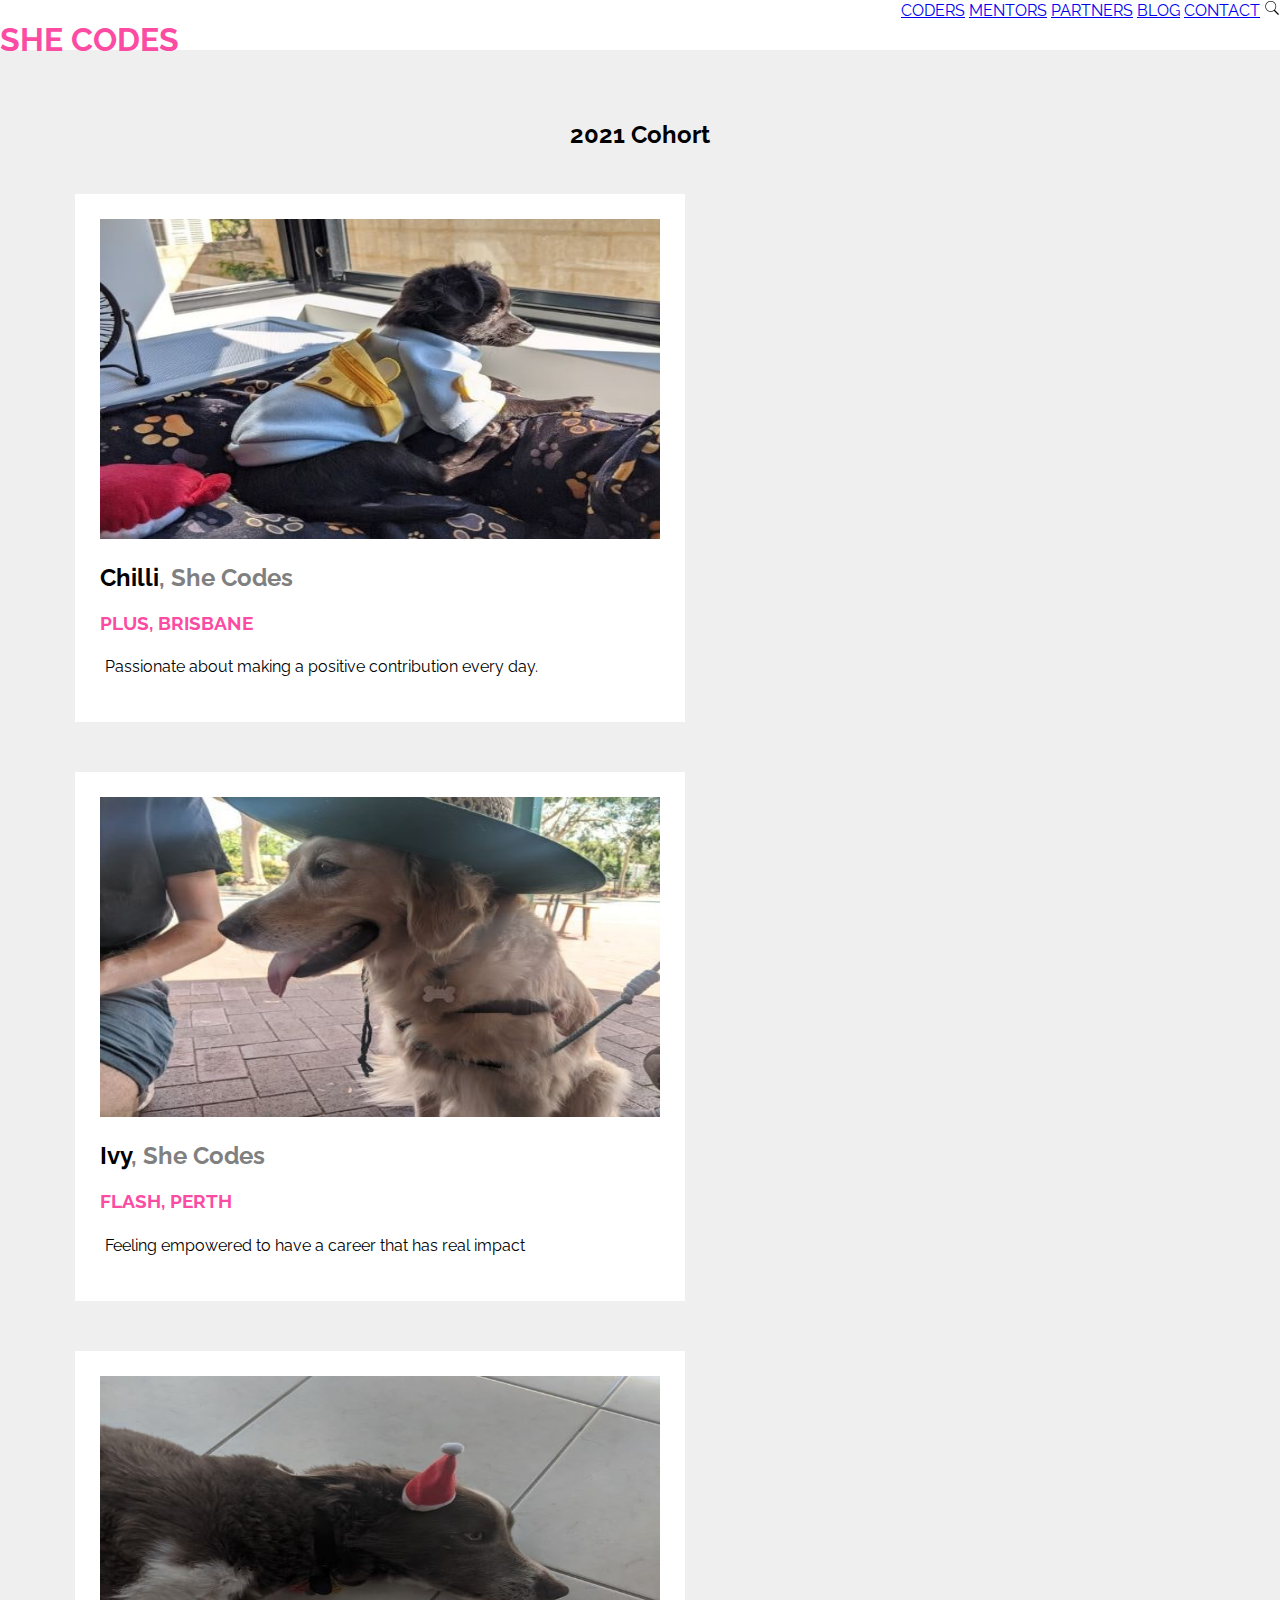
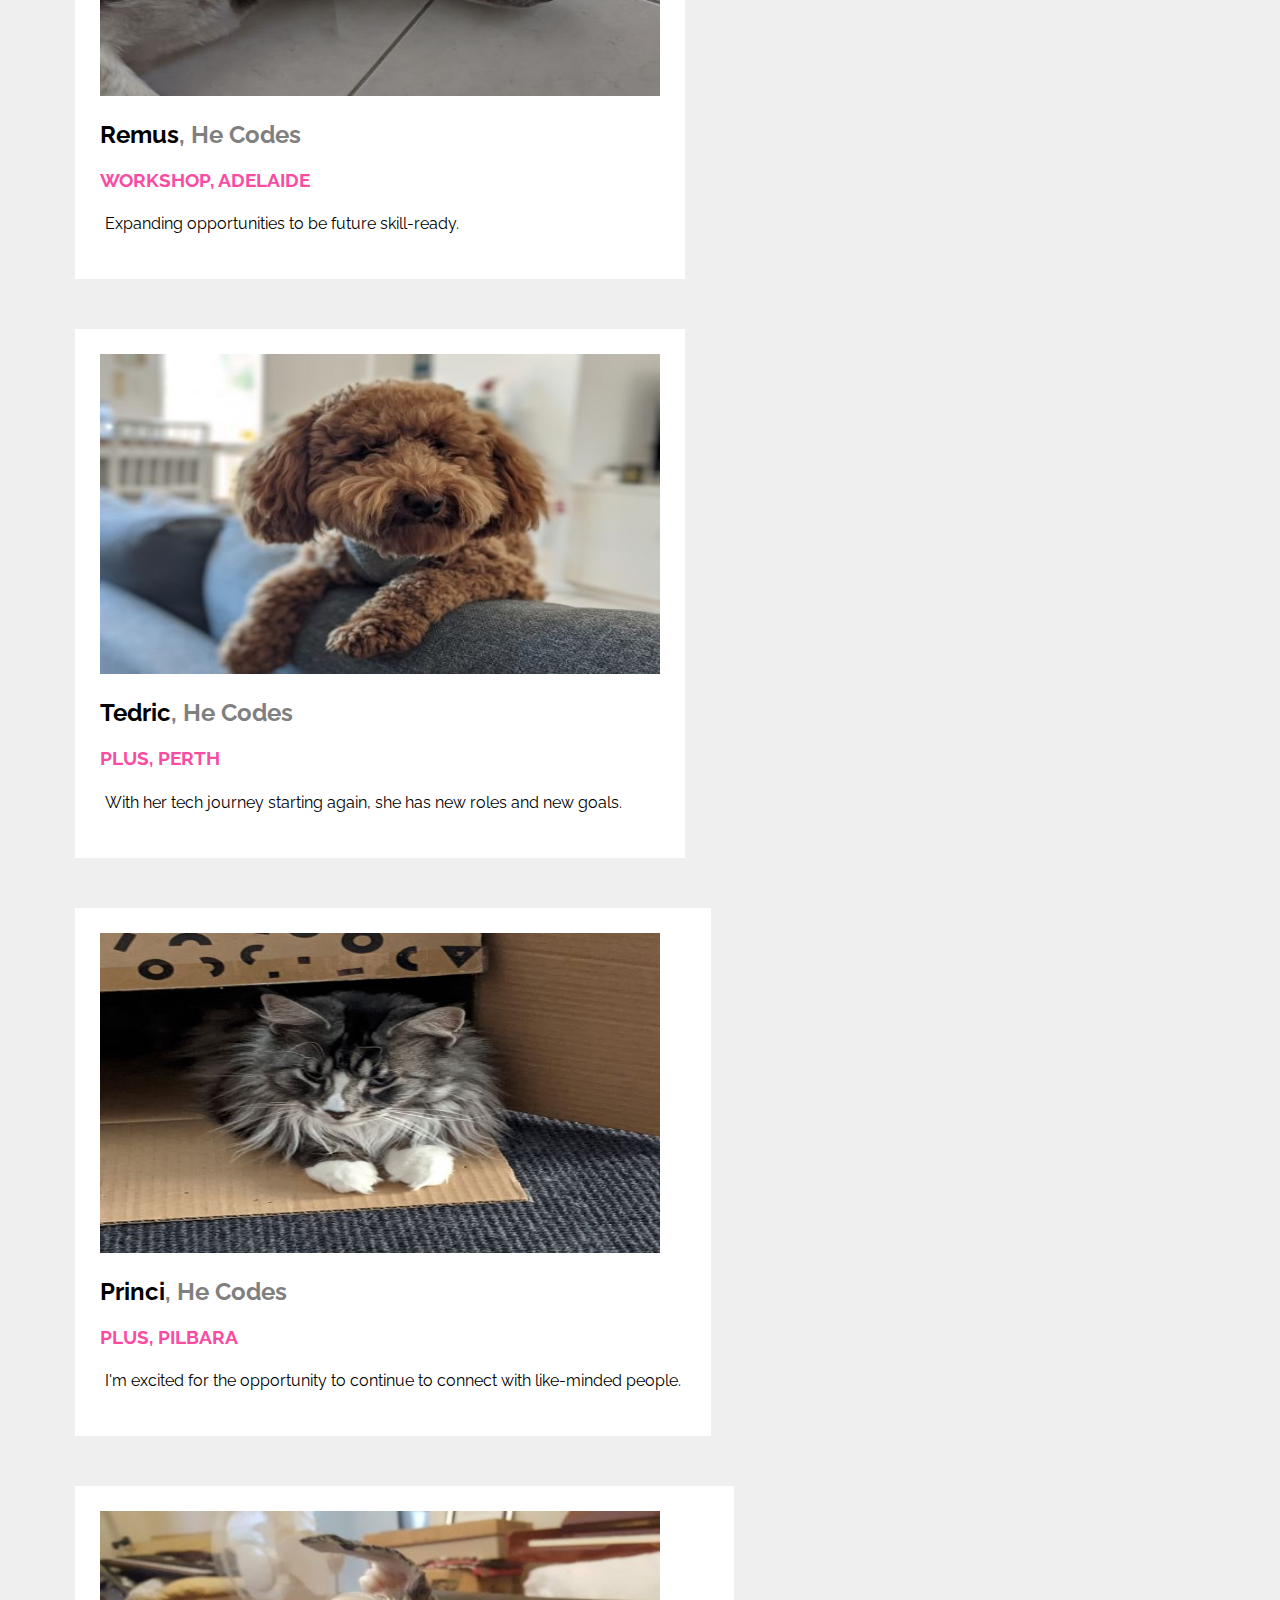
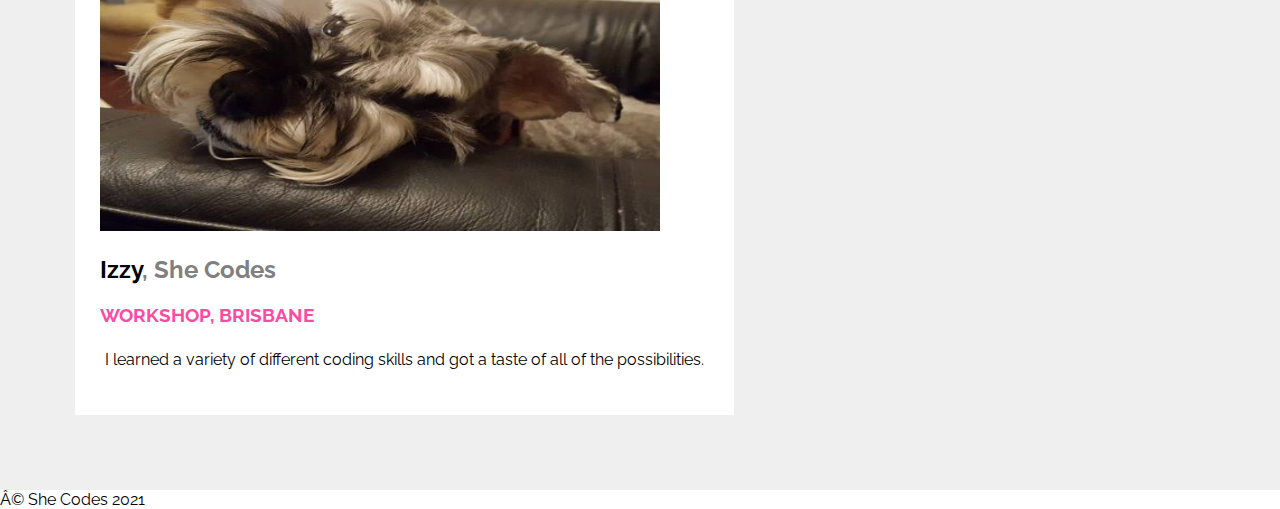
<file: index.html>
<!DOCTYPE html>
<html lang="en">
    <head>
        <meta charset="uft-8">
        <title>She Codes Coders</title>
        <meta name="She Codes" content="She Codes Coders">
        <meta name="author" content="She Codes">
        <link rel="stylesheet" href="styles.css">    
    </head>

<body>
    <header>
            <h1 class="title">She Codes</h1>
       
            <nav class="navigation-links">
                <a href="index.html">CODERS</a>
                <a href="mentors.html">MENTORS</a>
                <a href="partners.html">PARTNERS</a>
                <a href="blog.html">BLOG</a>
                <a href="contact.html">CONTACT</a>
                <img id="nav-img" src="she-codes-cohort/images/search.png" alt="magnifying glass search">
            </nav>         
        
    </header>

    <div class="main-content">  
        <h2 class="centerd-text">2021 Cohort</h2>
            
        <div class="profile">
            <img src="she-codes-cohort/images/chilli.jpg" alt="chilli the dog">
            <h2>Chilli<span class="they-code">, She Codes</span></h2>
            <h3>Plus, Brisbane</h3>
            <p>Passionate about making a positive contribution every day.</p>
        </div>

        <div class="profile">
            <img src="she-codes-cohort/images/ivy.jpg" alt="ivy the dog">
            <h2>Ivy<span class="they-code">, She Codes</span></h2>
            <h3>Flash, Perth</h3>
            <p>Feeling empowered to have a career that has real impact</p>
        </div>

        <div class="profile">
            <img src="she-codes-cohort/images/remus.jpg" alt="remus the dog">
            <h2>Remus<span class="they-code">, He Codes</span></h2>
            <h3>Workshop, Adelaide</h3>
            <p>Expanding opportunities to be future skill-ready.</p>
        </div>

        <div class="profile">
            <img src="she-codes-cohort/images/tedric.jpg" alt="tedric the dog">
            <h2>Tedric<span class="they-code">, He Codes</span></h2>
            <h3>Plus, Perth</h3>
            <p>With her tech journey starting again, she has new roles and new goals.</p>
        </div>

        <div class="profile">
            <img src="she-codes-cohort/images/princi.jpg" alt="princi the cat">
            <h2>Princi<span class="they-code">, He Codes</span></h2>
            <h3>Plus, Pilbara</h3>
            <p>I'm excited for the opportunity to continue to connect with like-minded people.</p>
        </div>

        <div class="profile">
            <img src="she-codes-cohort/images/izzy.jpg" alt="izzy the cat">
            <h2>Izzy<span class="they-code">, She Codes</span></h2>
            <h3>Workshop, Brisbane</h3>
            <p>I learned a variety of different coding skills and got a taste of all of the possibilities.</p>
        </div>
        
    </div>
    <footer>© She Codes 2021</footer>

</body>

</html>
</file>
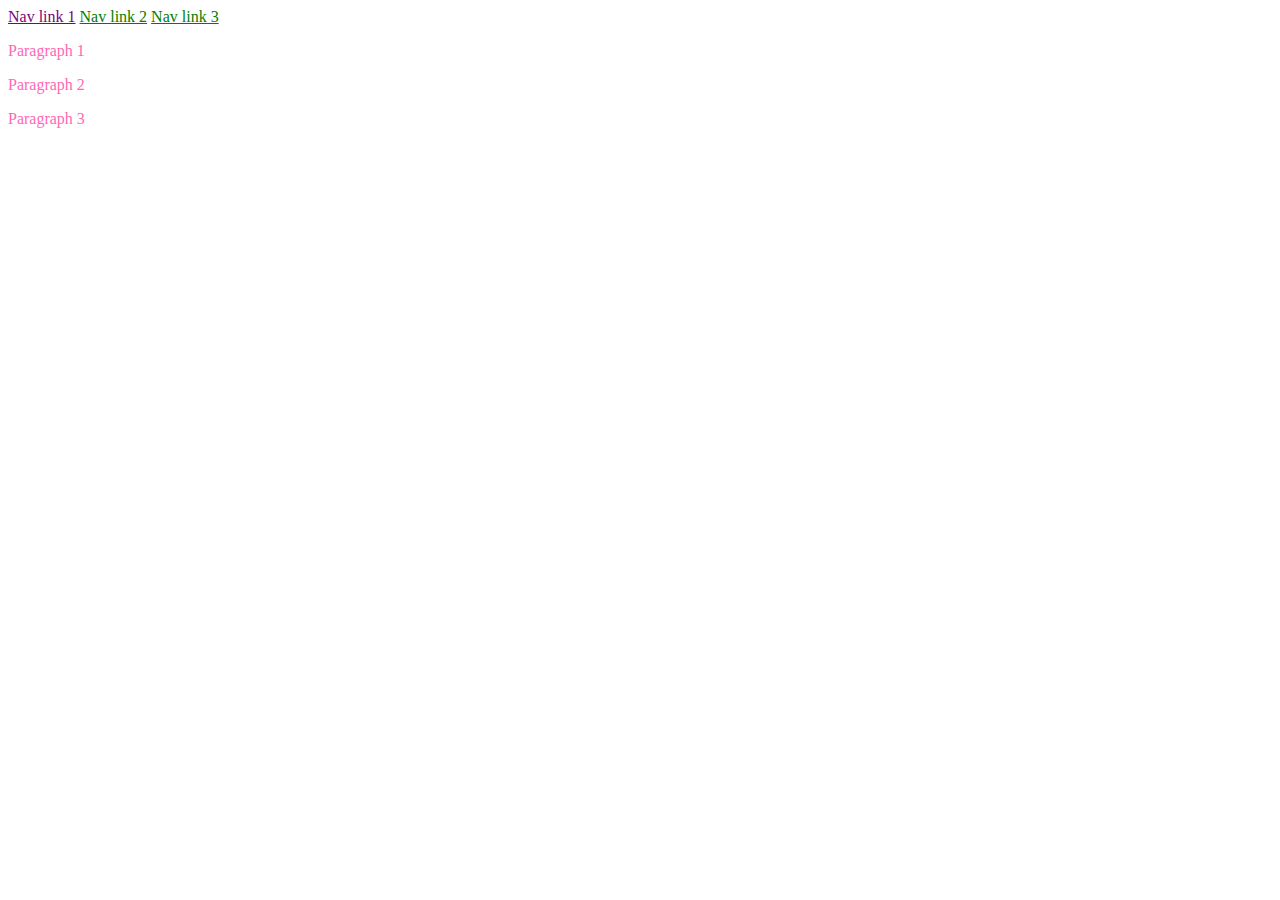
<file: css-specificity/index.html>
<!doctype html>

<html lang="en">
    <head>
        <meta charset="utf-8">
        <title>CSS Specificity</title>
        <meta name="description" content="CSS Specificity">
        <meta name="author" content="She Codes">
        <link rel="stylesheet" href="styles.css">
    </head>

    <body>

        <header>
            <nav>
                <a class="nav-link" id="link-1" href="#">Nav link 1</a>
                <a class="nav-link" href="#">Nav link 2</a>
                <a class="nav-link" href="#">Nav link 3</a>
            </nav>
        </header>

        <div>
            <p class="paragraph-link" id="paragraph-1">Paragraph 1</p>
            <p class="paragraph-link">Paragraph 2</p>
            <p class="paragraph-link">Paragraph 3</p>
        </div>

    </body>

</html>
</file>
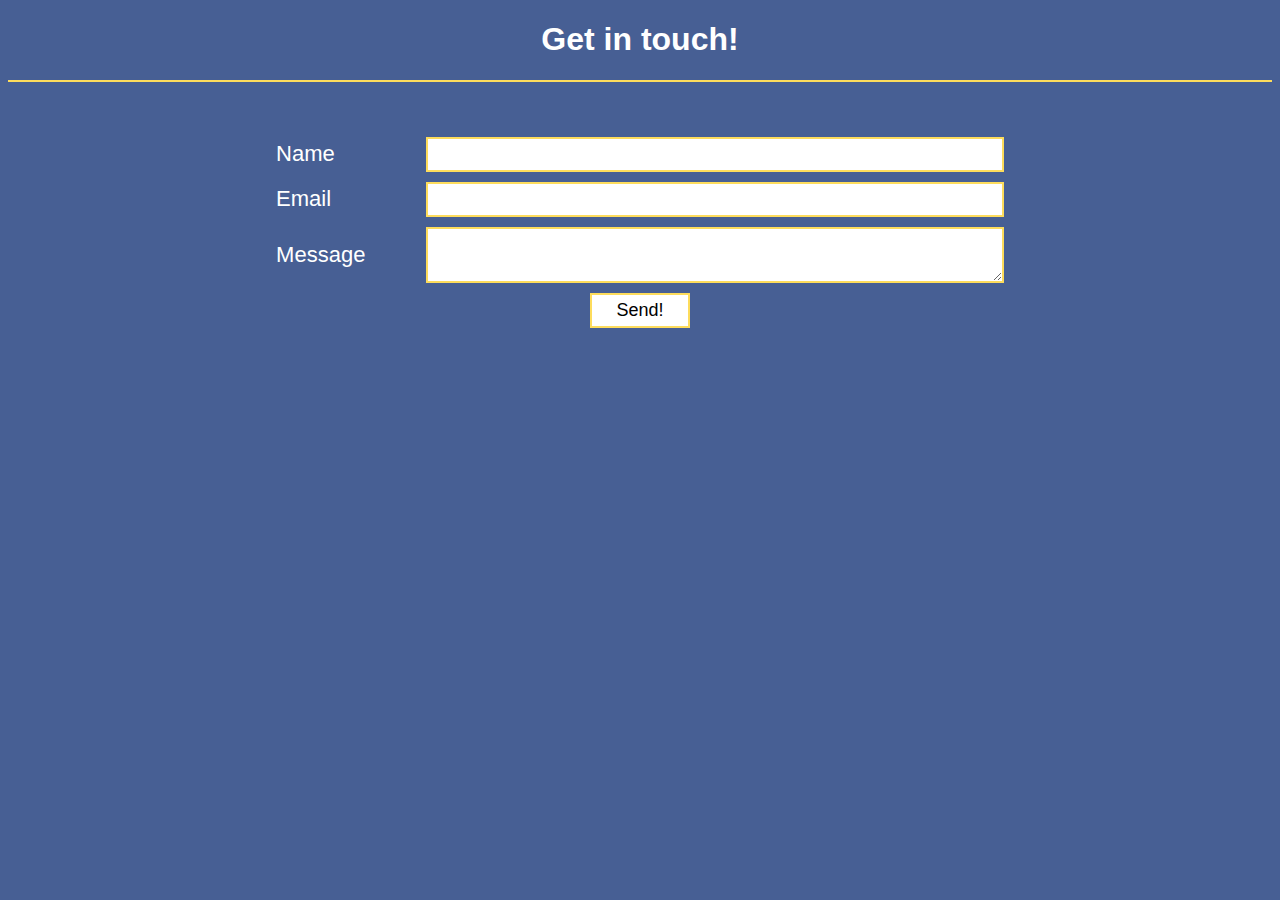
<file: forms-starter/index.html>
<!doctype html>

<html lang="en">
    <head>
        <meta charset="utf-8">
        <meta name="viewport" content="width=device-width, initial-scale=1, shrink-to-fit=no">
        <title>Introduction to Forms</title>
        <link rel="stylesheet" href="styles.css">
    </head>

    <body>
        <header>
            <h1>Get in touch!</h1>
        </header>

        <form action="https://formspree.io/f/mvolzznj" 
        method="POST">
            <!-- your code here -->
            <div class="form-item">
                <label for="name">Name</label>
                <input type="text" id="name" name="name">
            </div>
            <div class="form-item">
                <label for="mail">Email</label>
                <input type="email" id="mail" name="email">
            </div>
            <div class="form-item">
                <label for="message">Message</label>
                <textarea id="message" name="message"></textarea>
            </div>
            <div class="form-item">
                <button type="submit">Send!</button>
            </div>
        </form>

    </body>
</html>
</file>
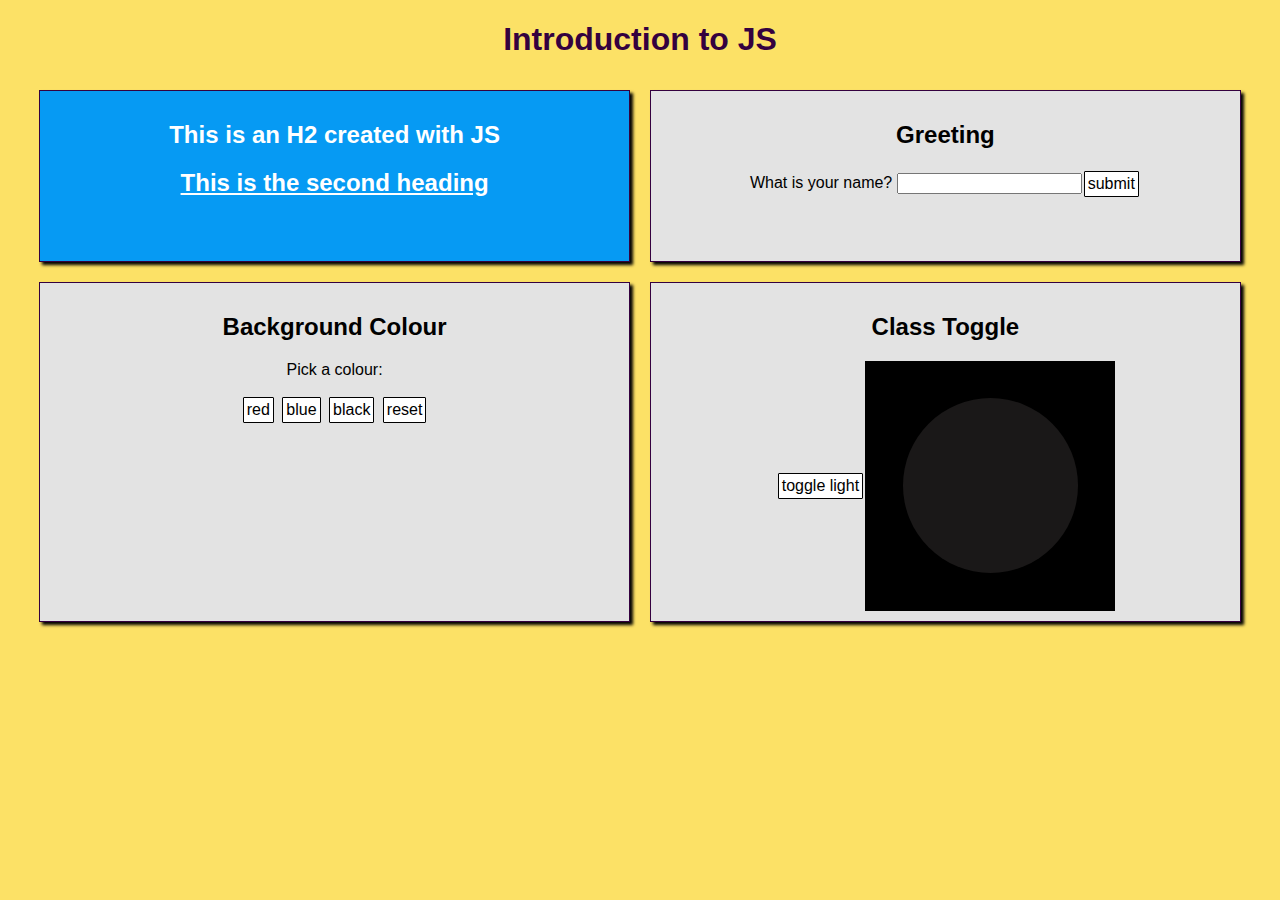
<file: intro-to-js/index.html>
<!DOCTYPE html>
<html lang="en">
    <head>
        <meta charset="utf-8">
        <title>Introduction to JavaScript</title>
        <meta name="description" content="JavaScript Demo">
        <meta name="author" content="She Codes">
        <link rel="stylesheet" href="styles.css">
    </head>
    
    <body>
        <header>
            <h1>Introduction to JS</h1>
        </header>

        <div id="wrapper">
            <div id="starter-div" class="component">
            </div>

            <div id="greeting" class="component">
                <h2>Greeting</h2>
                <form>
                    <div class="form-item">
                        <label for="name">What is your name?</label>
                        <input type="text" id="name" name="name">
                    </div>
                    <input type="button" onclick="showName()" value="submit">
                </form>
                <p id="greeting-text"></p>
            </div>
            <div id="colour" class="component">
                <h2>Background Colour</h2>
                <p>Pick a colour:</p>
                <input type="button" onclick="changeColour('#f74850')" value="red">
                <input type="button" onclick="changeColour('#000FFF')" value="blue">
                <input type="button" onclick="changeColour('#000000')" value="black">

                <input type="button" onclick="resetColour()" value="reset">
            </div>

            <div id="on-off" class="component">
                <h2>Class Toggle</h2>
                <div id="class-toggle-containter">
                    <input type="button" onclick="toggleLightbulb()" value="toggle light">
                    <div id="toggle-wrapper">
                        <div id="light"></div>
                    </div>
                </div>
            </div>
        </div>
    </body>
    <script src="script.js"></script>
</html>
</file>
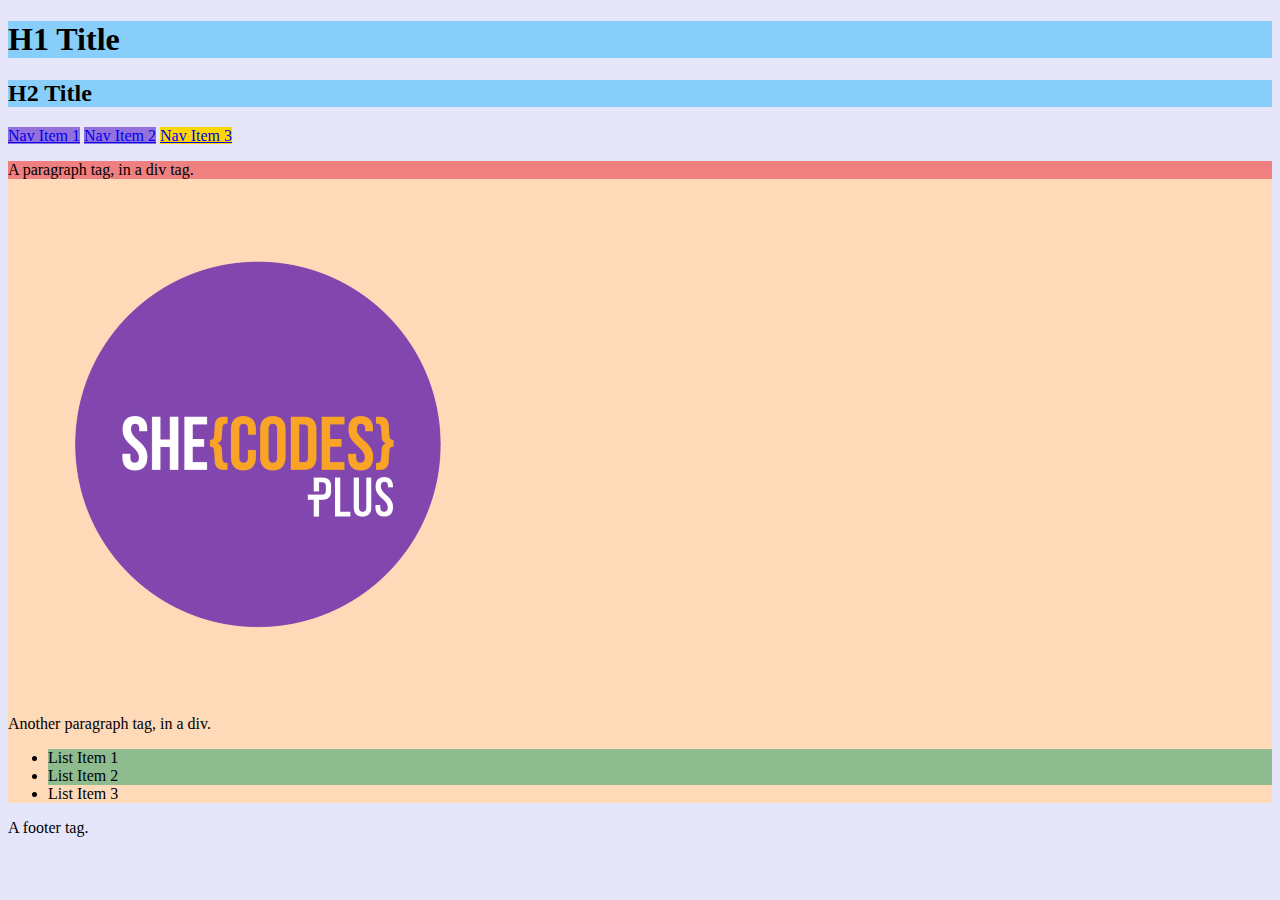
<file: introduction-to-css-selectors/index.html>
<!doctype html>

<html lang="en">
    <head>
        <meta charset="utf-8">
        <title>CSS Selectors</title>
        <meta name="description" content="CSS Selectors Playground">
        <meta name="author" content="She Codes">
        <link rel="stylesheet" href="styles.css">
    </head>
    <body>
        <header>
            <h1 class="main-heading">H1 Title</h1>
            <h2 class="main-heading">H2 Title</h2>
            <nav>
                <a class="nav-style-one"href="#">Nav Item 1</a>
                <a class="nav-style-one"href="#">Nav Item 2</a>
                <a class="nav-style-two"href="#">Nav Item 3</a>
            </nav>
        </header>
        <div id="main-text">
            <p id="first-paragraph">A paragraph tag, in a div tag.</p>
            <img src="logo.png" alt="She Codes Logo.">
            <p>Another paragraph tag, in a div.</p>
            <ul>
                <li class="list-item">List Item 1</li>
                <li class="list-item">List Item 2</li>
                <li>List Item 3</li>
            </ul>
        </div>
        <footer>
            A footer tag.
        </footer>
    </body>
</html>
</file>
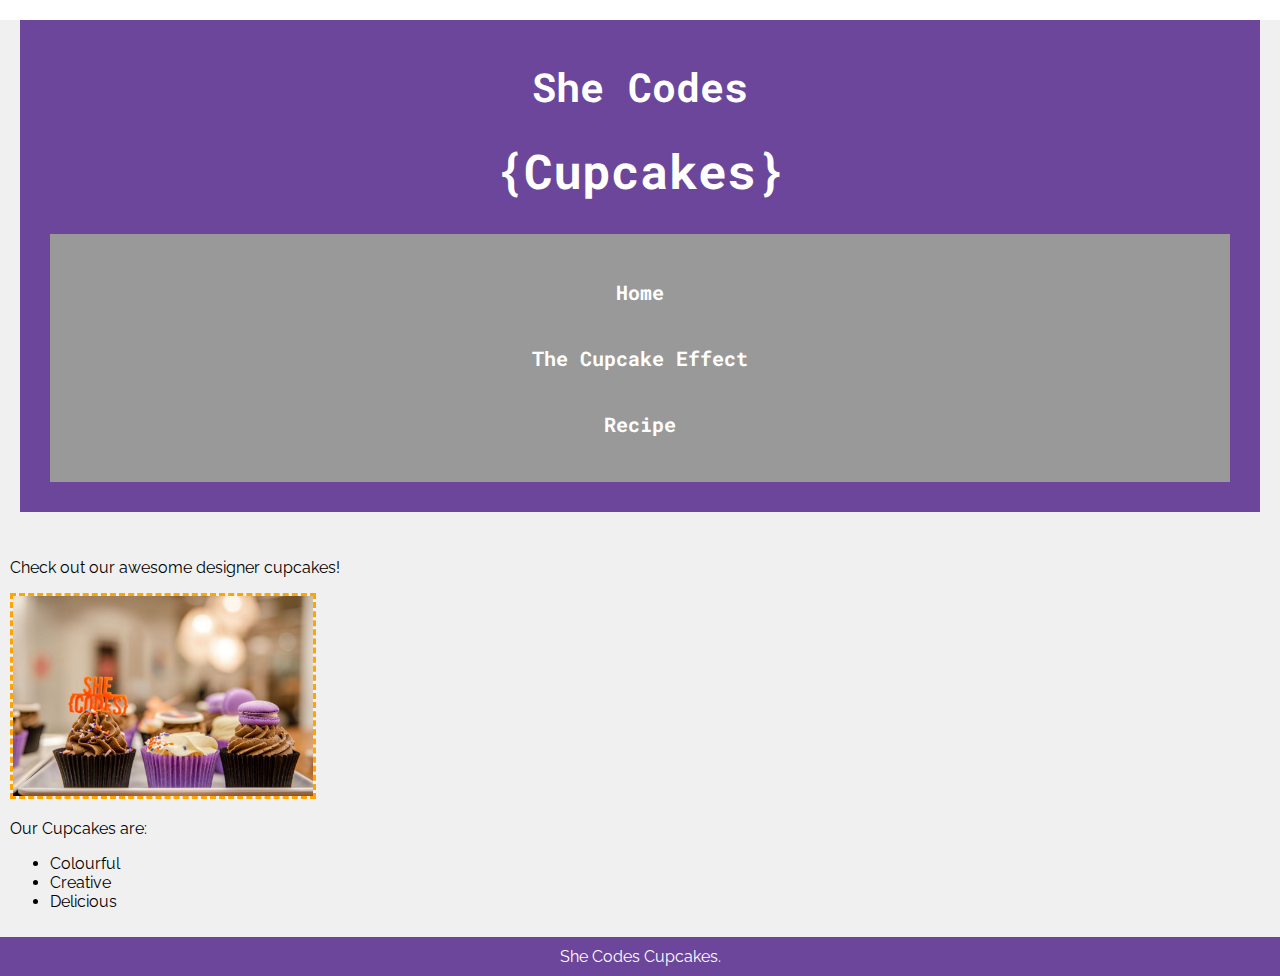
<file: introduction-to-css/index.html>
<!doctype html>

<html lang="en">
    <head>
        <meta charset="utf-8">
        <title>She Codes Cupcakes</title>
        <meta name="description" content="She Codes Cupcakes">
        <meta name="author" content="She Codes">
        <link rel="stylesheet" href="styles.css">
    </head>
    <body>
        <header>
            <h1>She Codes</h1>
            <h2>{Cupcakes}</h2>
            <nav>
                <a href="index.html">Home</a>
                <a href="cupcake-effect.html">The Cupcake Effect</a>
                <a href="recipe.html">Recipe</a>
            </nav>
        </header>
        <div>
            <p>Check out our awesome designer cupcakes!</p>
            <img class="small-img"src="images/cupcake-1.jpg" alt="She Codes Cupcakes.">
            <p>Our Cupcakes are:</p>
            <ul>
                <li>Colourful</li>
                <li>Creative</li>
                <li>Delicious</li>
            </ul>
        </div>
        <footer>
            She Codes Cupcakes.
        </footer>
    </body>
</html>
</file>
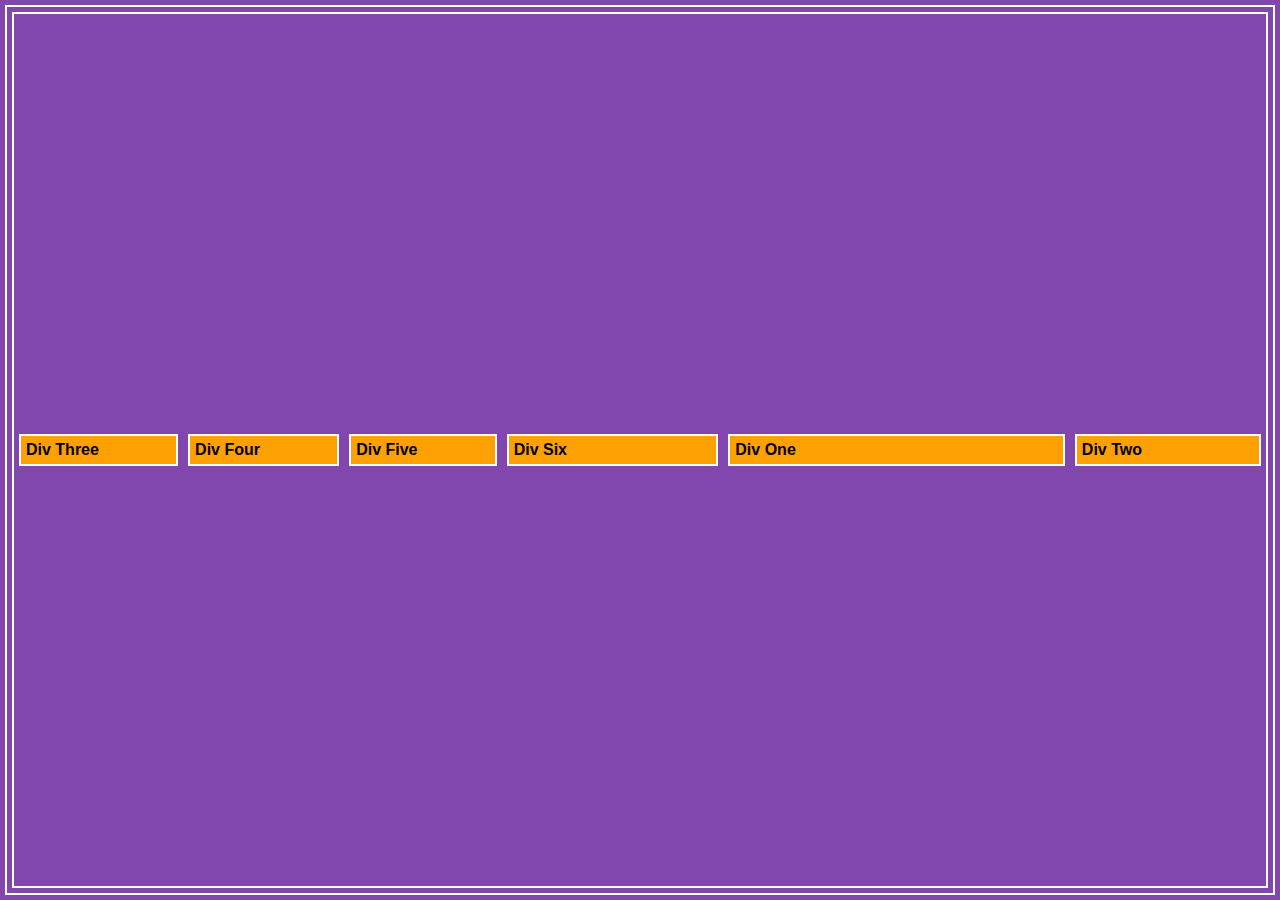
<file: introduction-to-flexbox/index.html>
<!doctype html>

<html lang="en">
    <head>
        <meta charset="utf-8">
        <meta name="viewport" content="width=device-width, initial-scale=1, shrink-to-fit=no">
        <title>Introduction to Flexbox</title>
        <link rel="stylesheet" href="styles.css">
    </head>

    <body>
        <div class="demo-div" id="div-1">Div One</div>
        <div class="demo-div" id="div-2">Div Two</div>
        <div class="demo-div" id="div-3">Div Three</div>
        <div class="demo-div" id="div-4">Div Four</div>
        <div class="demo-div" id="div-5">Div Five</div>
        <div class="demo-div" id="div-6">Div Six</div>
    </body>
</html>
</file>
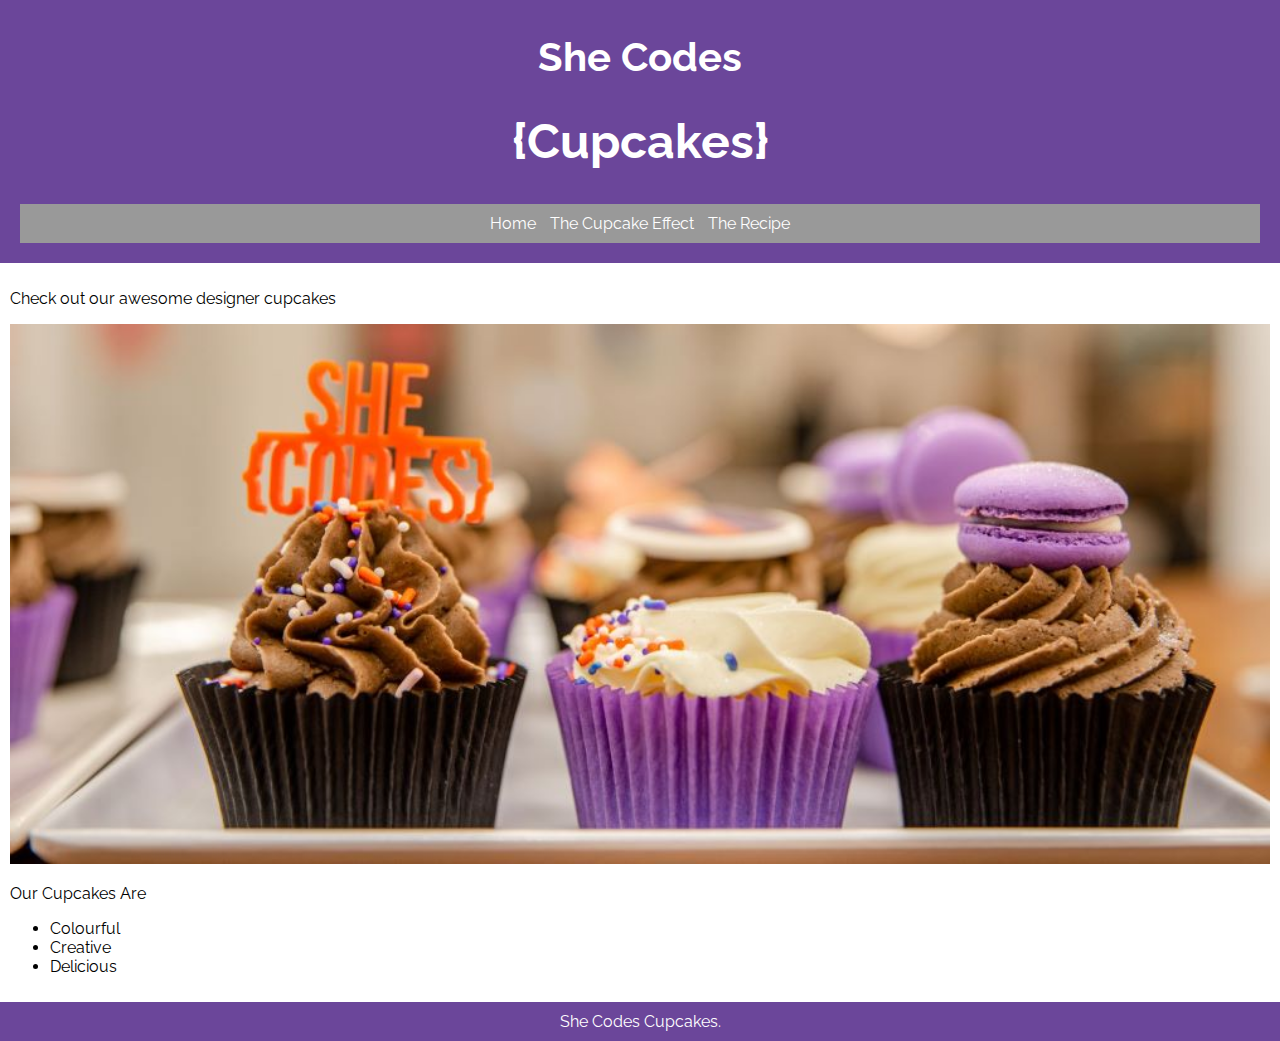
<file: introduction-to-html/index.html>
<!DOCTYPE html>
<html lang="en">
    <head>
        <meta charset="uft-8">
        <title>She Codes Cupcakes</title>
        <meta name="discription" content="She Codes Cupcakes">
        <meta name="author" content="She Codes">
        <link rel="stylesheet" href="styles.css">    
    </head>

    <body>
        <header>
            <h1>She Codes</h1>
            <h2>{Cupcakes}</h2>
            <nav>
                <a href="index.html">Home</a>
                <a href="cupcake-effect.html">The Cupcake Effect</a>
                <a href="recipe.html">The Recipe</a>
            </nav>          
        </header>

        <div>
            <p>Check out our awesome designer cupcakes</p>
            <img src="images/cupcake-1.jpg" alt="She Codes Cupcakes">
            <p>Our Cupcakes Are</p>
            <ul>
                <li>Colourful</li>
                <li>Creative</li>
                <li>Delicious</li>
            </ul>
        </div>

        <footer>
            She Codes Cupcakes.
        </footer>

    </body>

</html>
</file>
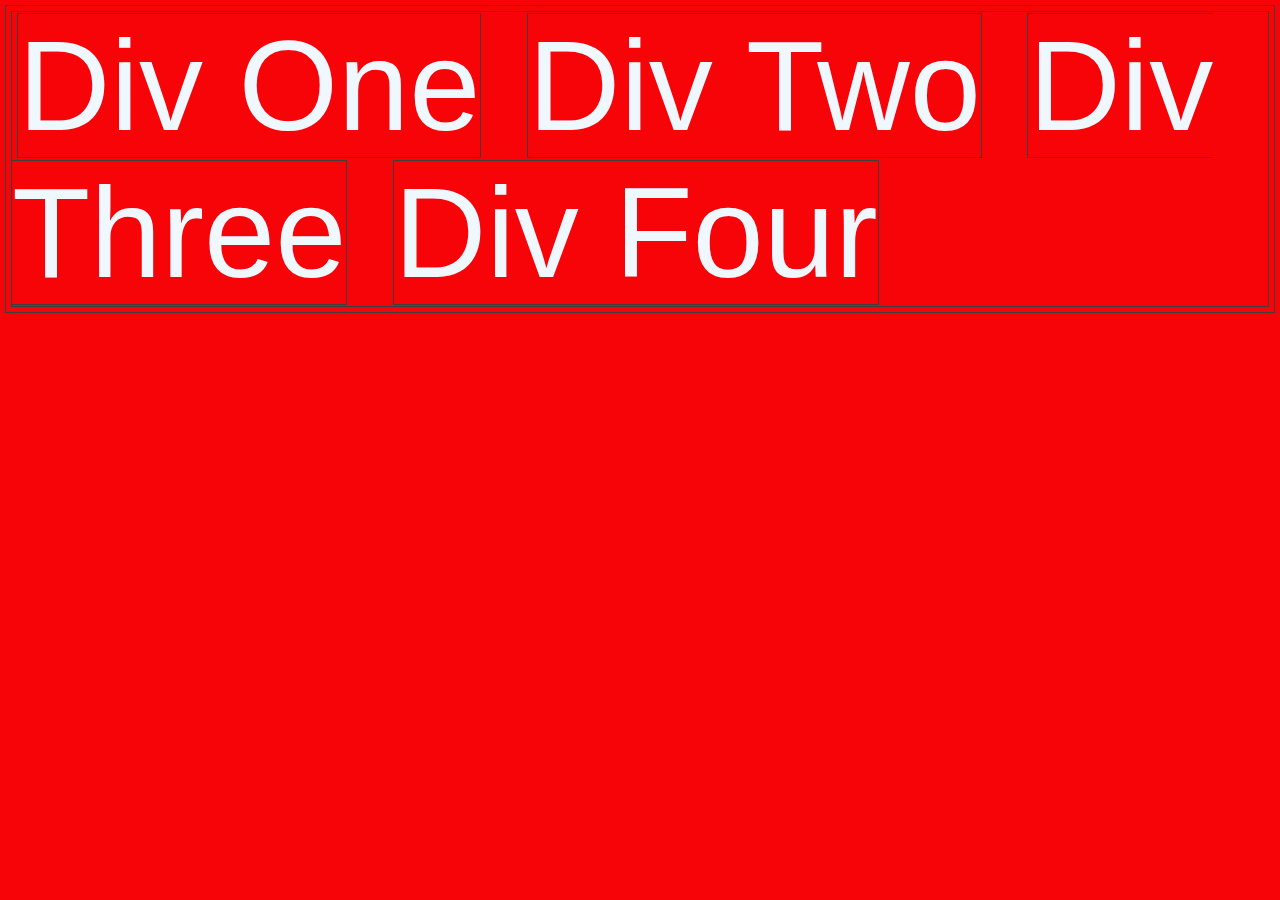
<file: introduction-to-media-queries/index.html>
<!doctype html>

<html lang="en">
    <head>
        <meta charset="utf-8">
        <meta name="viewport" content="width=device-width, initial-scale=1.0">
        <title>Media Queries</title>
        <link rel="stylesheet" href="styles.css">
    </head>

    <body>
        <div id="div-1">Div One</div>
        <div id="div-2">Div Two</div>
        <div id="div-3">Div Three</div>
        <div id="div-4">Div Four</div>
    </body>
</html>
</file>
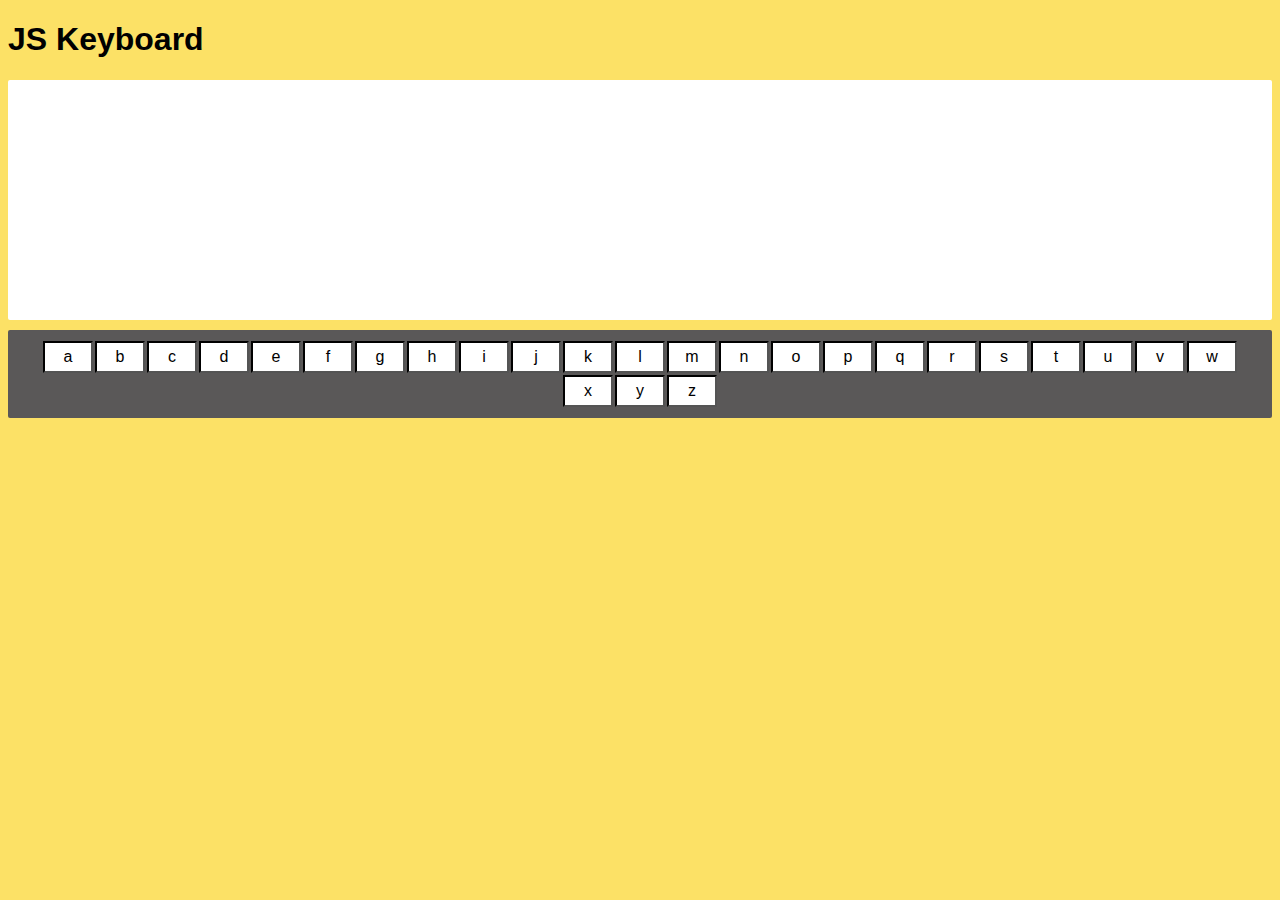
<file: keyboard/index.html>
<!DOCTYPE html>
<html lang="en">
    <head>
        <meta charset="utf-8">
        <title>JS Keyboard</title>
        <meta name="description" content="JavaScript Demo">
        <meta name="author" content="She Codes">
        <link rel="stylesheet" href="styles.css">
    </head>
    
    <body>
        <header>
            <h1>JS Keyboard</h1>
        </header>

        <div id="keyboard-wrapper">
            <div id="output">
                <p id="output-text">
                </p>
            </div>
            <div id="keyboard"></div>
        </div>

        <script src="script.js"></script>
    </body>
</html>
</file>
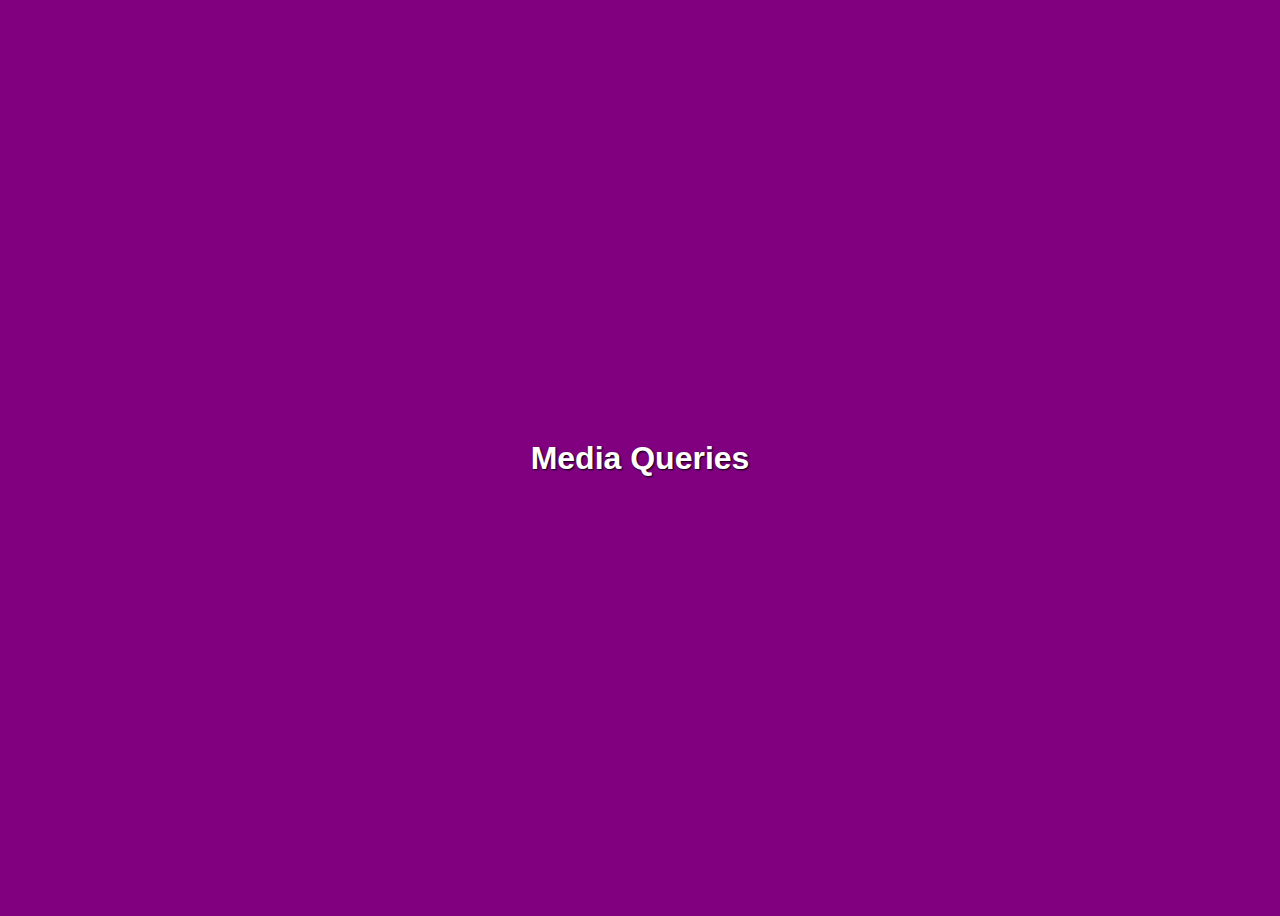
<file: media-queries-demo/index.html>
<!doctype html>

<html lang="en">
    <head>
        <meta charset="utf-8">
        <meta name="viewport" content="width=device-width, initial-scale=1.0">
        <title>Media Queries</title>
        <link rel="stylesheet" href="styles.css">
    </head>

    <body>

        <h1>Media Queries</h1>

    </body>
</html>
</file>
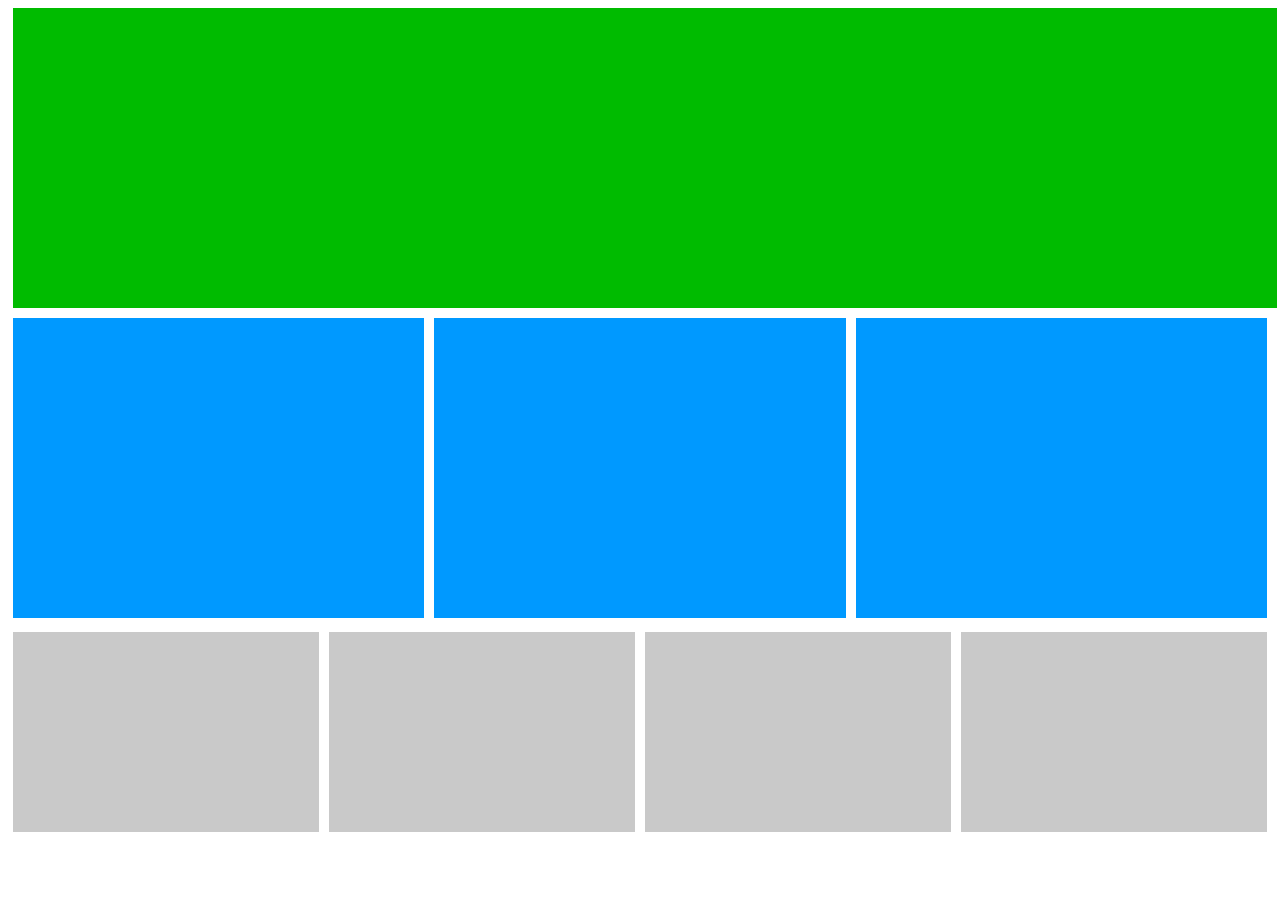
<file: media-queries-exercise-1/index.html>
<!DOCTYPE html>

<html lang="en">
    <head>
        <meta charset="utf-8" />
        <meta name="viewport" content="width=device-width, initial-scale=1.0" />
        <title>Media Queries</title>
        <link rel="stylesheet" href="styles.css" />
    </head>

    <body>
        <main>
            <div class="green-box box"></div>
            <div id="blue-section">
                <div class="blue-box box"></div><div class="blue-box box"></div><div class="blue-box box"></div>
            </div>
            <div id="grey-section">
                <div class="grey-box box"></div><div class="grey-box box"></div><div class="grey-box box"></div><div class="grey-box box"></div>
            </div>
        </main>
    </body>
</html>
</file>
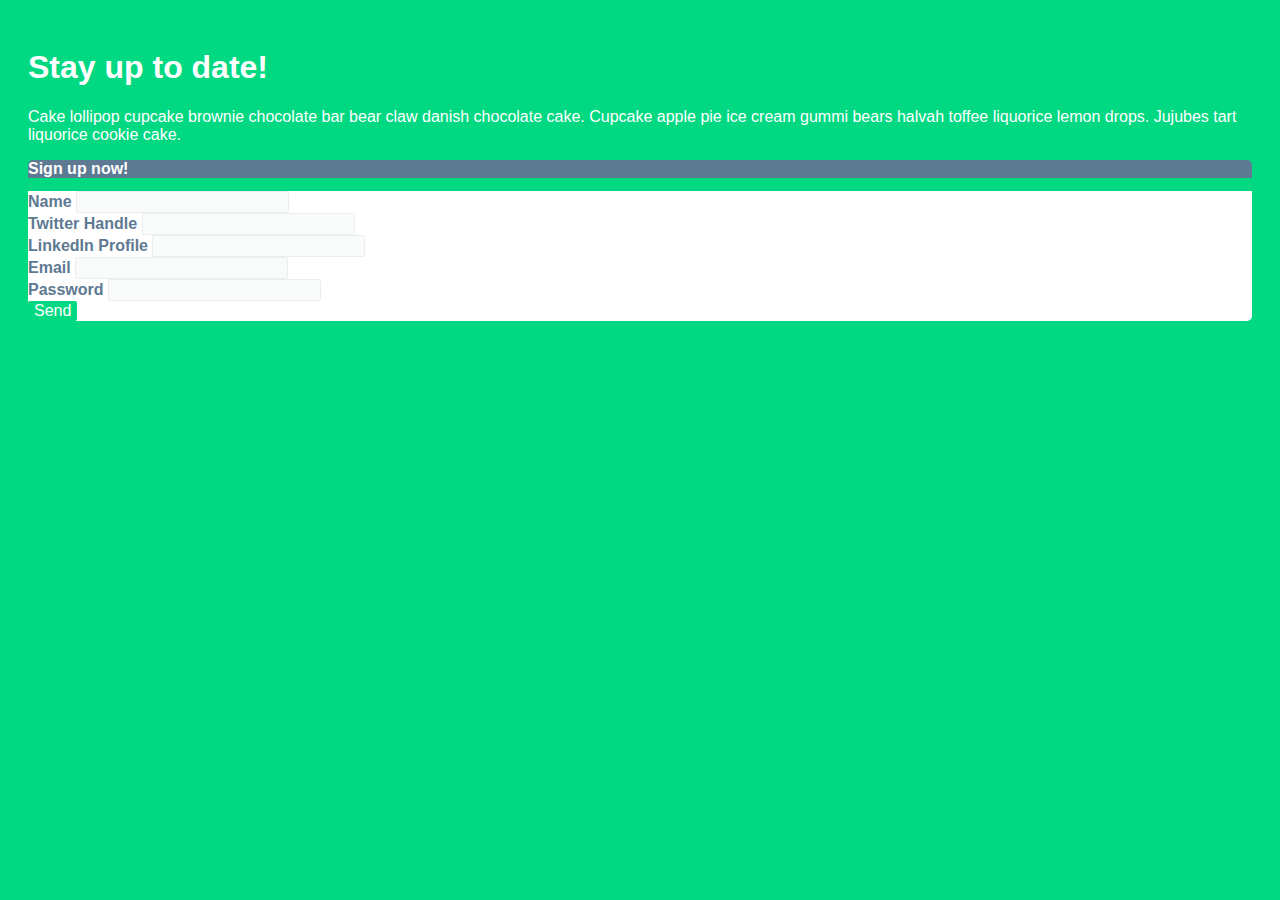
<file: media-queries-exercise-2/index.html>
<!DOCTYPE html>

<html lang="en">
    <head>
        <meta charset="utf-8" />
        <meta name="viewport" content="width=device-width, initial-scale=1.0" />
        <title>Media Queries</title>
        <link rel="stylesheet" href="styles.css" />
    </head>

    <body>
        <main>
            <header>
                <h1>Stay up to date!</h1>
                <p>
                    Cake lollipop cupcake brownie chocolate bar bear claw danish
                    chocolate cake. Cupcake apple pie ice cream gummi bears
                    halvah toffee liquorice lemon drops. Jujubes tart liquorice
                    cookie cake.
                </p>
            </header>
            <div id="form-wrapper">
                <h2>Sign up now!</h2>
                <form action="" method="">
                    <div class="form-item">
                        <label for="name">Name</label>
                        <input type="text" id="name" name="name" />
                    </div>
                    <div class="row">
                        <div class="form-item">
                            <label for="twitter">Twitter Handle</label>
                            <input type="text" id="twitter" name="twitter" />
                        </div>
                        <div class="form-item">
                            <label for="linkedin">LinkedIn Profile</label>
                            <input type="text" id="linkedin" name="linkedin" />
                        </div>
                    </div>
                    <div class="row">
                        <div class="form-item">
                            <label for="mail">Email</label>
                            <input type="email" id="mail" name="email" />
                        </div>
                        <div class="form-item">
                            <label for="message">Password</label>
                            <input
                                type="password"
                                id="message"
                                name="message"
                            />
                        </div>
                    </div>
                    <div class="form-item">
                        <button type="submit">Send</button>
                    </div>
                </form>
            </div>
        </main>
    </body>
</html>
</file>
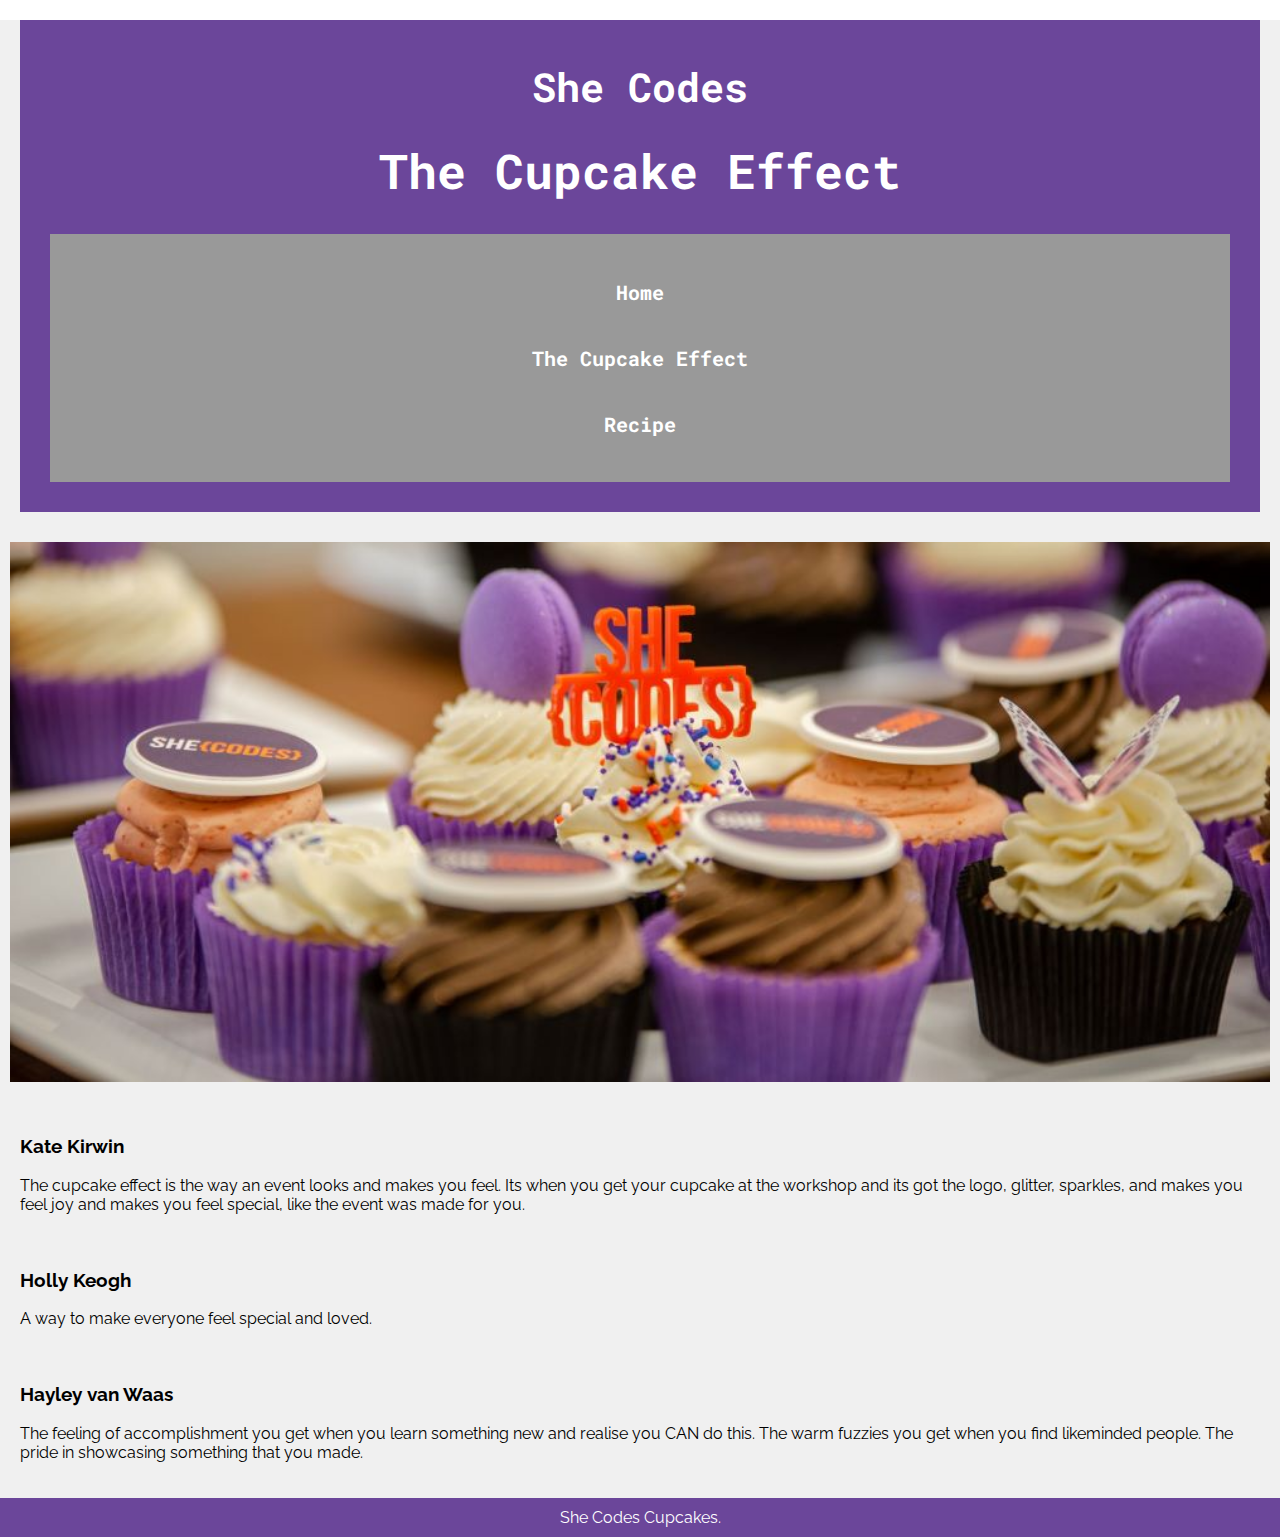
<file: introduction-to-css/cupcake-effect.html>
<!doctype html>

<html lang="en">
    <head>
        <meta charset="utf-8">
        <title>She Codes Cupcakes</title>
        <meta name="description" content="She Codes Cupcakes">
        <meta name="author" content="She Codes">
        <link rel="stylesheet" href="styles.css">
    </head>

    <body>

        <header>
            <h1>She Codes</h1>
            <h2>The Cupcake Effect</h2>
            <nav>
                <a href="index.html">Home</a>
                <a href="cupcake-effect.html">The Cupcake Effect</a>
                <a href="recipe.html">Recipe</a>
            </nav>
        </header>

        <div>            
            <img src="images/cupcake-2.jpg" alt="She Codes branded Cupcakes.">
        </div>

        <div>
            <div>
                <h3>Kate Kirwin</h3>
                <p>
                    The cupcake effect is the way an event looks and makes you feel.
                    Its when you get your cupcake at the workshop and its got the logo,
                    glitter, sparkles, and makes you feel joy and makes you feel special,
                    like the event was made for you.
                </p>
            </div>
            <div>
                <h3>Holly Keogh</h3>
                <p>A way to make everyone feel special and loved.</p>
            </div>
            <div>
                <h3>Hayley van Waas</h3>
                <p>The feeling of accomplishment you get when you learn something new
                    and realise you CAN do this. The warm fuzzies you get when you find likeminded
                    people. The pride in showcasing something that you made.
                </p>
            </div>
        </div>

        <footer>
            She Codes Cupcakes.
        </footer>

    </body>

</html>
</file>
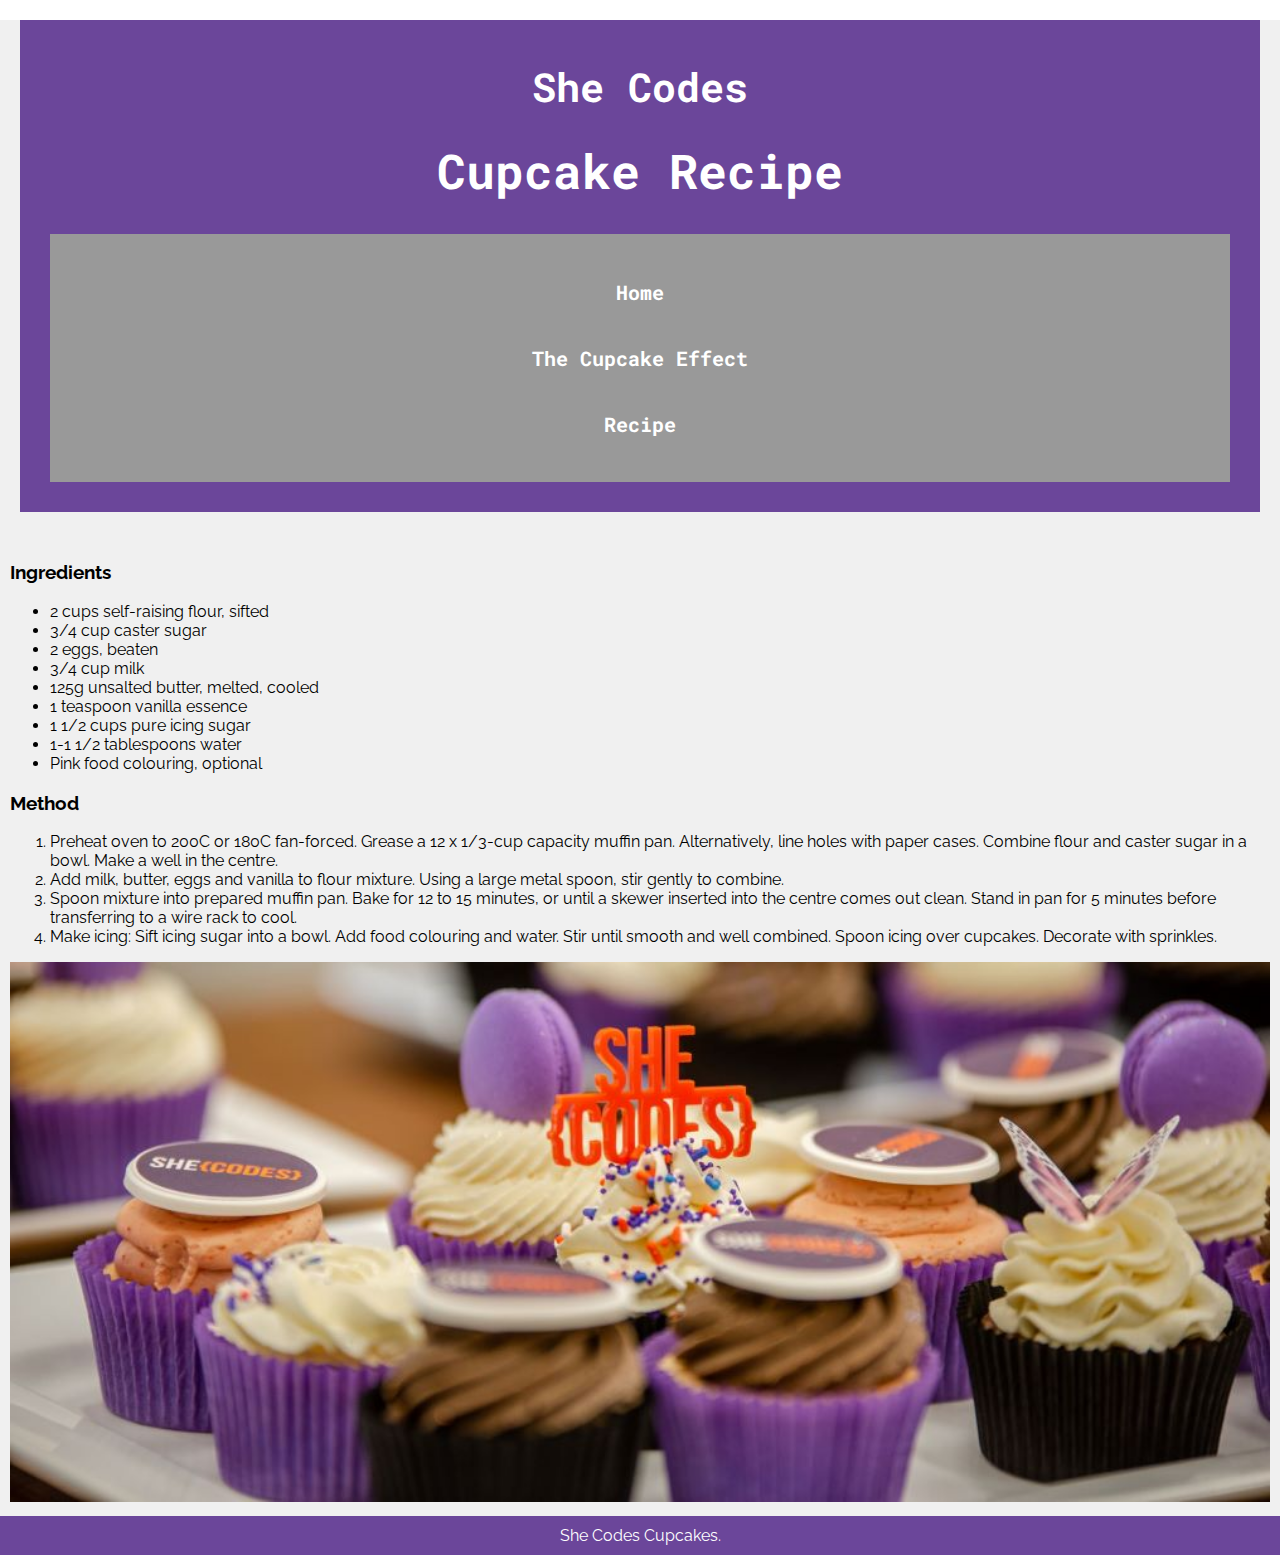
<file: introduction-to-css/recipe.html>
<!doctype html>

<html lang="en">
    <head>
        <meta charset="utf-8">
        <title>She Codes Cupcakes</title>
        <meta name="description" content="She Codes Cupcakes">
        <meta name="author" content="She Codes">
        <link rel="stylesheet" href="styles.css">
    </head>
    <body>
        <header>
            <h1>She Codes</h1>
            <h2>Cupcake Recipe</h2>
            <nav>
                <a href="index.html">Home</a>
                <a href="cupcake-effect.html">The Cupcake Effect</a>
                <a href="recipe.html">Recipe</a>
            </nav>
        </header>
        <div>
            <h3>Ingredients</h3>
            <ul>
                <li>2 cups self-raising flour, sifted</li>
                <li>3/4 cup caster sugar</li>
                <li>2 eggs, beaten</li>
                <li>3/4 cup milk</li>
                <li>125g unsalted butter, melted, cooled</li>
                <li>1 teaspoon vanilla essence</li>
                <li>1 1/2 cups pure icing sugar</li>
                <li>1-1 1/2 tablespoons water</li>
                <li>Pink food colouring, optional</li>
            </ul>
            <h3>Method</h3>
            <ol>
                <li>Preheat oven to 200C or 180C fan-forced.
                    Grease a 12 x 1/3-cup capacity muffin pan.
                    Alternatively, line holes with paper cases.
                    Combine flour and caster sugar in a bowl.
                    Make a well in the centre.</li>
                <li>Add milk, butter, eggs and vanilla to flour mixture.
                    Using a large metal spoon, stir gently to combine.</li>
                <li>Spoon mixture into prepared muffin pan. Bake for 12 to 15 minutes,
                    or until a skewer inserted into the centre comes out clean.
                    Stand in pan for 5 minutes before transferring to a wire rack to
                    cool.</li>
                <li>Make icing: Sift icing sugar into a bowl.
                    Add food colouring and water.
                    Stir until smooth and well combined.
                    Spoon icing over cupcakes.
                    Decorate with sprinkles.
                </li>
            </ol>
            <img src="images/cupcake-2.jpg" alt="She Codes branded Cupcakes.">
        </div>
        <footer>
            She Codes Cupcakes.
        </footer>
    </body>
</html>
</file>
<file: styles.css>
/* * {
    border: 2px solid grey;
} */

@import url('https://fonts.googleapis.com/css2?family=Raleway&display=swap');

html {
    font-family: 'Raleway', sans-serif;
    /* background-color: #fff; */
}

body {
    margin: 0;
}

header {
    height: 50px;
}

.title,
.navigation-links {
    display: inline-block;
}  

.title {
    float: left;
}

.navigation-links {
    float: right;
}

.centerd-text {
    text-align: center;
}

.main-content {
    background-color: rgb(240, 239, 239);
    padding: 50px;
}

.profile {
    display: inline-block;
    background-color: white;
    margin: 25px;
    max-width: 75em;
    padding: 25px;
    border: 10px;
    
}

.profile p {
    width: fit-content;
    height: fit-content;
    padding: 5px;
    margin-bottom: 1em;
}

#nav-img {
    width: 1rem;
    height: 1rem;
}

h1 {
    font-weight: 900;
}

h1, 
h3, 
a:hover {
    color: rgb(251, 75, 163);
    text-transform: uppercase;
    font-weight: bolder;
}

.they-code {
    color: grey;
}

.profile img {
    width: 35rem;
    height: 20rem;
}
</file>
<file: css-specificity/styles.css>
nav a {
    color: red;
}


.nav-link {
    color: black;
}


nav a.nav-link {
    color: green;
}


nav a.nav-link#link-1 {
    color: purple;
}


html div p {
    color: darkgrey;
}


body div p {
    color: hotpink;
}
</file>
<file: forms-starter/styles.css>
body {
    background-color: #475F94;
    color: #fff;
    font-family: "Gill Sans", sans-serif;
}

header {
    border-bottom: 2px solid #FDDC5C;
    text-align: center;
}

form {
    margin: 50px auto;
    width: 90%;
}

.form-item {
    display: flex;
    justify-content: center;
    align-items: center;
    padding: 5px;
}

.form-item label {
    flex-basis: 150px;
    font-size: 22px;
}

.form-item input,
.form-item textarea {
    flex-basis: 50%;
    border: 2px solid #FDDC5C;
}

.form-item input:hover,
.form-item textarea:hover {
    border: 2px solid #FA4224;
}

.form-item input,
.form-item textarea,
.form-item button {
    border: 2px solid #FDDC5C;
    background-color: #FFF;
    padding: 5px;
    font-size: 18px;
}

.form-item button:hover {
    border: 2px solid #FA4224;
    background-color: #FA4224;
    color: #FFF;
}

.form-item button {
    width: 100px;
}
</file>
<file: intro-to-js/styles.css>
body {
    background-color: #FCE166;
    font-family: Arial;
}

h1 {
    color: #34013F;
    text-align: center;
}

#wrapper {
    display: flex;
    flex-wrap: wrap;
    justify-content: center;
}

.component {
    border: 1px solid #34013F;
    flex-basis: 45%;
    margin: 10px;
    padding: 10px;
    text-align: center;
    box-shadow: 3px 3px 3px #000;;
    background-color: #e3e3e3;
}

input[type=button] {
    margin: 2px;
    padding: 3px;
    border: 1px solid black;
    border-radius: 1px;
    background-color: #fff;
    font-size: 16px;
}

input[type=button]:hover {
    cursor: pointer;
    box-shadow: -2px 2px 0px black;
}

#starter-div {
    min-height: 100px;
    background-color: #069AF3;
}

.js-header {
    color: #FFF;
}

#second-h2 {
    text-decoration: underline;
}

form {
    display: flex;
    align-items: center;
    justify-content: center;
}

#greeting-text {
    height: 20px;
}

#class-toggle-containter {
    display: flex;
    justify-content: center;
    align-items: center;
}

#toggle-wrapper {
    width: 250px;
    height: 250px; 
    background-color: black;
    display: flex;
    justify-content: center;
    align-items: center;
}

#light {
    height: 175px;
    width: 175px;
    background-color: #1a1818 ;
    border-radius: 50%;
}

.on {
    box-shadow: inset 0 0 150px yellow, 0px 0 30px yellow;
}
</file>
<file: introduction-to-css-selectors/styles.css>
body {
    background-color: lavender;
}

.list-item {
    background-color: darkseagreen;
}

.main-heading {
    background-color: lightskyblue;
}

#first-paragraph {
    background-color: lightcoral;
}

.nav-style-one {
    background-color: mediumpurple;
}

.nav-style-two {
    background-color: gold;
}

#main-text {
    background-color: peachpuff;
}
</file>
<file: introduction-to-css/styles.css>
@import url('https://fonts.googleapis.com/css2?family=Raleway&display=swap');
@import url('https://fonts.googleapis.com/css2?family=Monoton&display=swap');
@import url('https://fonts.googleapis.com/css2?family=Monoton&family=Readex+Pro&family=Roboto+Mono:ital,wght@0,200;0,300;0,400;0,700;1,200;1,300&display=swap');

/* for erverything = * */
/* * {
    border: 1px solid rgb(230, 18, 18);
} */
html {
    font-family: 'Raleway', sans-serif;
    background-color: #fff;
}

body {
    margin: 0;
    background-color: #f0f0f0;
}

header {
    text-align: center;
    background-color: #6b469a;
    padding: 20px;
    margin: 20px;
    font-family: 'Roboto Mono', monospace;
    font-size: 20px;
    font-weight: bold;
}

h1 {
    font-size: 2.5rem;
    line-height: 2.5rem;;
    color: #fff;
    /* margin: 20px;
    padding: 20px; */
}

h2 {
    font-size: 3rem;
    line-height: 3rem;
    color: #fff;
    /* margin: 15px;
    padding: 20px; */

}

nav {
    margin: 10px;
    padding: 10px;
    background-color: #999999;
}

a {
    color: #fff;
    text-decoration: none;
    padding: 5px;
    margin: 30px;
}

a:hover {
    color: #fda103;
    border-bottom: 2px solid #fda103;
}


div {
    padding: 10px;
}

img {
    width: 100%;
    height: 60vh;
    object-fit: cover;
    object-position: bottom;
}

footer {
    text-align: center;
    background-color: #6b469a;
    padding: 10px;
    color: #fff;
}

nav a {
    display: block;
}

.small-img {
    width: 300px;
    height: 200px;
    border: 3px dashed #FFA500;
}
</file>
<file: introduction-to-flexbox/styles.css>
* {
    border: 2px solid #fff;
    margin: 5px;
}

html {
    height: calc(100% - 14px);
}

body {
    background-color: #8246AF;
    font-family: Arial, Helvetica, sans-serif;
    font-size: 1rem;
    font-weight: bold;
    height: calc(100% - 14px);
    display: flex;
    justify-content: center;
    flex-wrap: wrap;
    align-content: center;
}

div {
    padding: 5px;
    background-color: #FDA103;
}

/*** Your code here ***/

.demo-div {
    flex-grow: 1;
}

#div-6 {
    flex-grow: 2;
    order: 1; 
    /* order - everything 0 until you say 1 */
}

#div-1 {
    flex-basis: 20%;
    order: 2;

}

#div-2 {
    flex-basis: 100px;
    order: 3    ;

}
</file>
<file: introduction-to-html/styles.css>
/* #fda103 6b469a */
@import url('https://fonts.googleapis.com/css2?family=Raleway&display=swap');

html {
    font-family: 'Raleway', sans-serif;
    background-color: #fff;
}

body {
    margin: 0;
}

header {
    text-align: center;
    background-color: #6b469a;
    padding: 10px;
}

h1 {
    font-size: 2.5rem;
    line-height: 2.5rem;;
    color: #fff;
}

h2 {
    font-size: 3rem;
    line-height: 3rem;
    color: #fff;
}

nav {
    margin: 10px;
    padding: 10px;
    background-color: #999999;
}

a {
    color: #fff;
    text-decoration: none;
    padding: 5px;
}

a:hover {
    color: #fda103;
    border-bottom: 2px solid #fda103;
}


div {
    padding: 10px;
}

img {
    width: 100%;
    height: 60vh;
    object-fit: cover;
    object-position: bottom;
}

footer {
    text-align: center;
    background-color: #6b469a;
    padding: 10px;
    color: #fff;
}
</file>
<file: introduction-to-media-queries/styles.css>
* {
    border: 1px solid #3e3e3e;
    margin: 5px;
}

body {
    background-color: #d8bfd8;
    font-family: Arial, Helvetica, sans-serif;
    font-size: 2rem;
}

div {
    height: 200px;
}

#div-1 {
    background-color: #9370db;
}

#div-2 {
    background-color: #8fbc8b;
}

#div-3 {
    background-color: #6495ed;
}

#div-4 {
    background-color: #f5deb3;
}

/*** Your code here ***/


@media (min-width: 576px) {

        body {
            background-color: #a216e4;
            font-family: Arial, Helvetica, sans-serif;
            font-size: 4rem;
        }
    
        div {
            height: 100px;
        }
    
        #div-1,
        #div-2 {
            background-color: #a216e4;
            display: inline-block; 
        }
        
        #div-3,
        #div-4 {
            background-color: #cbf10d;
            display: inline-block;
    
        }
        
    }
    
    @media (min-width: 768px) {
        body {
            background-color: #080c0e;
            color: aliceblue;
            font-family: Arial, Helvetica, sans-serif;
            font-size: 1rem;
        }
    
        div {
            height: 100px;
        }
    
        #div-1,
        #div-2,
        #div-3,
        #div-4 {
            background-color: #080c0e;
            display: inline;  
        }       
    }
    @media (min-width: 992px) {
        body {
            background-color: #bfd3d8;
            font-family: Arial, Helvetica, sans-serif;
            font-size: 1rem;
        }
    
        div {
            height: 100px;
        }
    
        #div-1,
        #div-2,
        #div-3,
        #div-4 {
            background-color: #bfd3d8;
            display: inline;  
        }       
    }

    @media (min-width: 1200px) {
        body {
            background-color: #f70408;
            font-family: Arial, Helvetica, sans-serif;
            font-size: 8rem;
        }
    
        div {
            height: 200px;
        }
    
        #div-1,
        #div-2,
        #div-3,
        #div-4 {
            background-color: #f70408;
            display: inline;  
        }       
    }

    @media (min-width: 1440px) {
        body {
            background-color: #04f739;
            font-family: Arial, Helvetica, sans-serif;
            font-size: 10rem;
        }
    
        div {
            height: 300px;
        }
    
        #div-1,
        #div-2,
        #div-3,
        #div-4 {
            background-color: #04f739;
            display: inline;  
        }       
    }
</file>
<file: keyboard/styles.css>
body {
    background-color: #FCE166;
    font-family: Arial;
}

#output {
    border-radius: 2px;
    background-color: #fff;
    height: 200px;
    padding: 20px;
    overflow: scroll;
    margin-bottom: 10px;
}

#output-text {
    font-family: 'Courier New', Courier, monospace;
    font-size: 36px;
    color: #000;
    word-wrap: break-word;
    margin: 0;
}

#keyboard {
    display: flex;
    justify-content: center;
    flex-wrap: wrap;
    margin-top: 10px;
    background-color: #5a5858;
    border-radius: 2px;
    padding: 10px;
}

.key {
    text-align: center;
    width: 50px;
    margin: 1px;
    padding: 5px;
    font-size: 16px;
    background-color: #fff;
    border-style: inset;
}

.selected {
    background-color: darkgrey;
    border-style: outset;
}
</file>
<file: media-queries-demo/styles.css>
body {
    height: 100vh;
    background-color: red;
    display: flex;
    align-items: center;
    justify-content: center;
}

h1 {
    font-family: Arial, Helvetica, sans-serif;
    color: white;
    text-shadow: 1px 1px 2px black;
    text-align: center;
}

/*** Media Queries Below ***/

/* Small devices (landscape phones, 576px and up) */

/* Medium devices (tablets, 768px and up)*/

/* Large devices (desktops, 992px and up) */


/* Extra large devices (large desktops, 1200px and up) */


 /* MASSIVE devices (large desktops, 1440px and up) */
@media (max-width: 1440px) {
    body {
        background-color: purple;
    }
}

@media (max-width: 1200px) {
    body {
        background-color: blue;
    }
}
@media (max-width: 992px) {
    body {
        background-color: green;
    }
}
@media (max-width: 768px) {
    body {
        background-color: yellow;
    }
}
@media (max-width: 576px) {  
    body {
        background-color: orange;
    }
}
</file>
<file: media-queries-exercise-1/styles.css>
.box { 
    width: 100%;
    height: 75px;
    margin: 5px;
}

.green-box {
    height: 100px;
    background-color: #00bb00;
}

.blue-box {
    height: 150px;
    background-color: #0099ff;
    width: 100%;
}

.grey-box {
    background-color: #c9c9c9;
}

/*** Media Queries Below ***/

@media (min-width: 600px) {
    .green-box {
        background-color: #00bb00;
        height: 200px;
        width: 100%;
    }
    .blue-box {
        background-color: #0099ff;
    }
    .grey-box {
        background-color: #c9c9c9;
        width: calc(100% / 2 - 10px);
        display: inline-block;
    }
}

@media (min-width: 900px) {
    .green-box {
        background-color: #00bb00;
        height: 300px;
        width: 100%
    }
    .blue-box {
        width: calc(100% / 3 - 10px);
        display: inline-block;
        height: 300px;
        background-color: #0099ff;
    }
    .grey-box {
        background-color: #c9c9c9;
        width: calc(100% / 4 - 10px);
        height: 200px;
    }
}

/* height: 200px;
background-color: #0099ff;

width: calc(100% / 2 - 10px);
display: inline-block;

height: 75px;
background-color: #c9c9c9;

height: 200px;

margin: 5px;

width: calc(100% / 4 - 10px);
height: 200px;

height: 150px;

height: 100px;
background-color: #00bb00;

width: calc(100% / 3 - 10px);
display: inline-block;
height: 300px;

height: 300px; */
</file>
<file: media-queries-exercise-2/styles.css>
html {
    background-color: #00d982;
    font-family: Arial, Helvetica, sans-serif;
}

body {
    padding: 20px;
}

header {
    color: #fff;
}

h2 {
    border-top-left-radius: 5px;
    border-top-right-radius: 5px;
    background-color: #5e7992;
    color: #fff;
    font-size: 1rem;
}

p {
}

form {
    background-color: #fff;
    border-bottom-left-radius: 5px;
    border-bottom-right-radius: 5px;
}

label {
    font-weight: bold;
    color: #5e7992;
}

input {
    box-sizing: border-box;
    border: 1px solid #ebeeef;
    background-color: #f9fafa;
}

.form-item {
}

button {
    background-color: #00d982;
    border: none;
    color: #fff;
}

input,
button {
    font-size: 1rem;
    border-radius: 2px;
}
</file>
